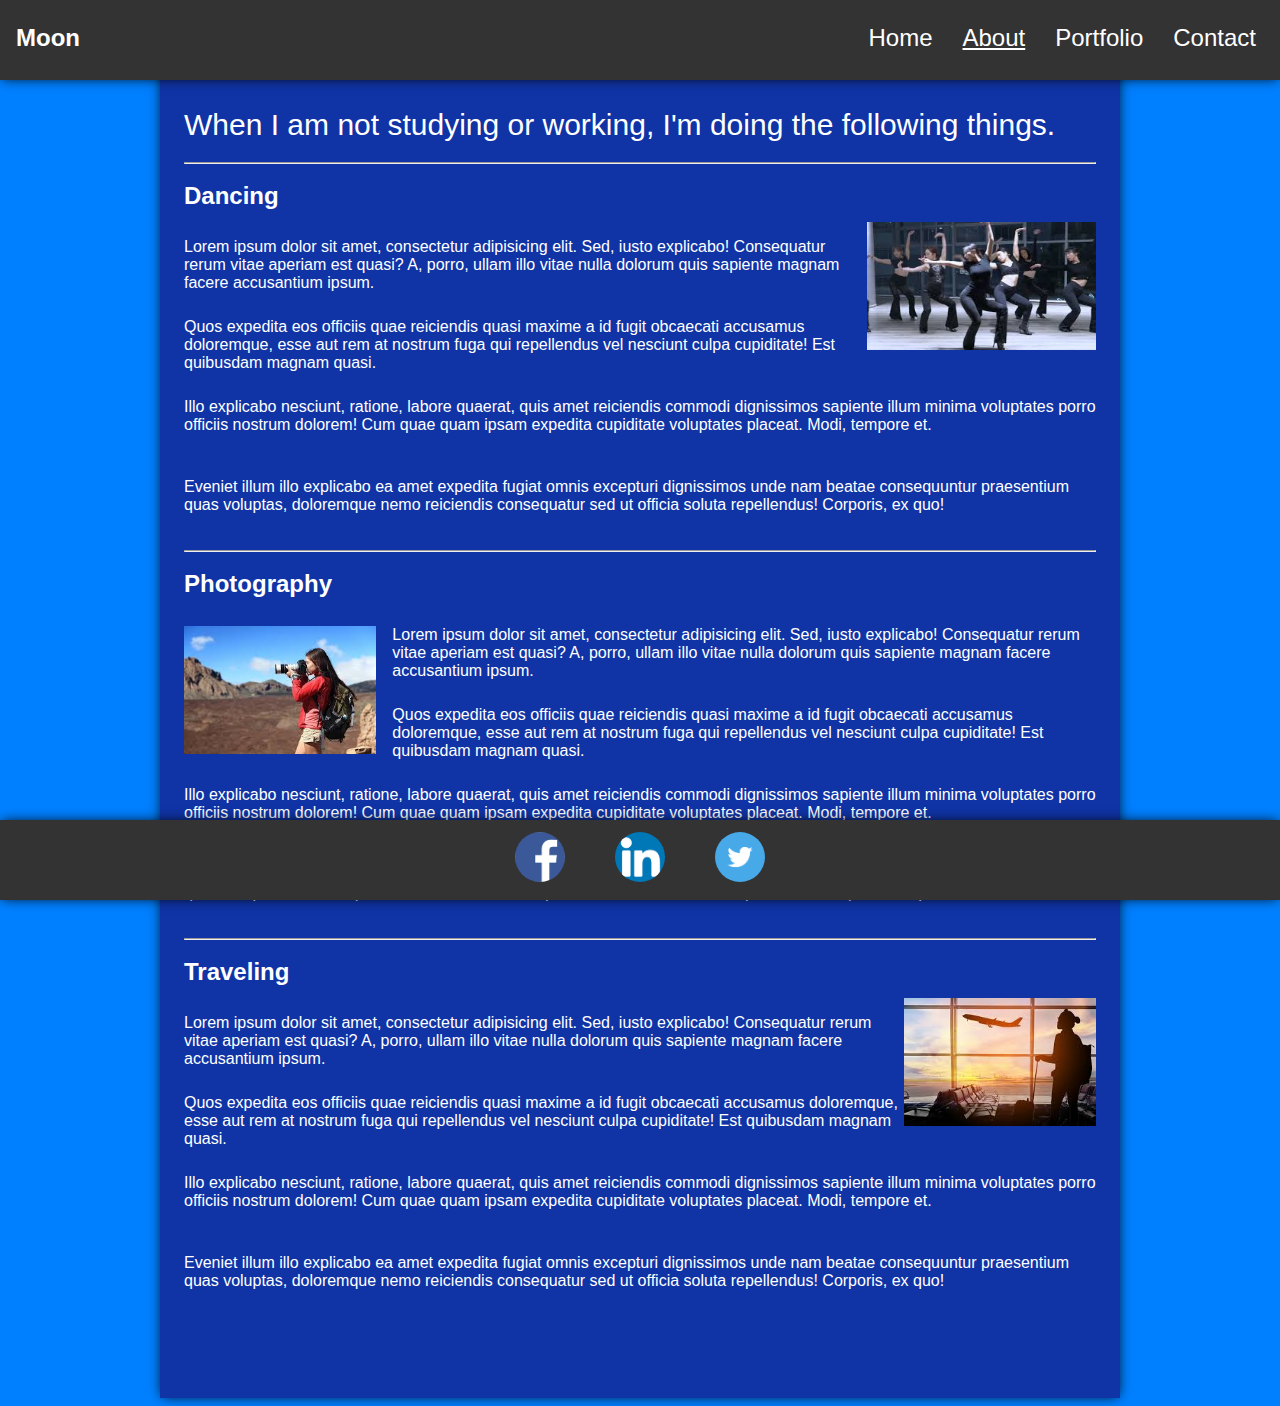
<file: about.html>
<!DOCTYPE html>
<html lang="en">
<head>
    <meta charset="UTF-8">
    <meta name="viewport" content="width=device-width, initial-scale=1.0">
    <title>Personal_Site_About</title>
    <link rel="stylesheet" href="CSS/style.css">
    <link rel="stylesheet" href="CSS/about.css">
    <script src="javascript.js"></script>
</head>
<body>
    <nav>
        <ul type="none">
            <li id="staffName">Moon</li>
            <div class="link">
                <li>
                    <a href="index.html">Home</a>
                </li>
                <li>
                    <a class="current" href="about.html">About</a>
                </li>
                <li>
                    <a href="portfolio.html">Portfolio</a>
                </li>
                <li>
                    <a href="contact.html">Contact</a>
                </li>
            </div>
        </ul>
    </nav>
    <main>
        <h1>
            When I am not studying or working, I'm doing the following things.
        </h1>
        <hr>
        <div class="box">
            <h2 class="boxitem1">Dancing</h2>
            <p class="boxitem2">
                Lorem ipsum dolor sit amet, consectetur adipisicing elit. Sed, iusto explicabo! Consequatur rerum vitae aperiam est quasi? A, porro, ullam illo vitae nulla dolorum quis sapiente magnam facere accusantium ipsum.
            </p>
            <p class="boxitem3">
                Quos expedita eos officiis quae reiciendis quasi maxime a id fugit obcaecati accusamus doloremque, esse aut rem at nostrum fuga qui repellendus vel nesciunt culpa cupiditate! Est quibusdam magnam quasi.
            </p>
            <p class="boxitem4">
                Illo explicabo nesciunt, ratione, labore quaerat, quis amet reiciendis commodi dignissimos sapiente illum minima voluptates porro officiis nostrum dolorem! Cum quae quam ipsam expedita cupiditate voluptates placeat. Modi, tempore et.
            </p>
            <p class="boxitem5">
                Eveniet illum illo explicabo ea amet expedita fugiat omnis excepturi dignissimos unde nam beatae consequuntur praesentium quas voluptas, doloremque nemo reiciendis consequatur sed ut officia soluta repellendus! Corporis, ex quo!
            </p>
            <img class="boxitem6" src="/asset/dancing.jpeg" alt="dancing">
        </div>
        <hr>
        <div class="box1">
            <h2 class="boxitem7">Photography</h2>
            <p class="boxitem8">
                Lorem ipsum dolor sit amet, consectetur adipisicing elit. Sed, iusto explicabo! Consequatur rerum vitae aperiam est quasi? A, porro, ullam illo vitae nulla dolorum quis sapiente magnam facere accusantium ipsum.
            </p>
            <p class="boxitem9">
                Quos expedita eos officiis quae reiciendis quasi maxime a id fugit obcaecati accusamus doloremque, esse aut rem at nostrum fuga qui repellendus vel nesciunt culpa cupiditate! Est quibusdam magnam quasi.
            </p>
            <p class="boxitem10">
                Illo explicabo nesciunt, ratione, labore quaerat, quis amet reiciendis commodi dignissimos sapiente illum minima voluptates porro officiis nostrum dolorem! Cum quae quam ipsam expedita cupiditate voluptates placeat. Modi, tempore et.
            </p>
            <p class="boxitem11">
                Eveniet illum illo explicabo ea amet expedita fugiat omnis excepturi dignissimos unde nam beatae consequuntur praesentium quas voluptas, doloremque nemo reiciendis consequatur sed ut officia soluta repellendus! Corporis, ex quo!
            </p>
            <img class="boxitem12" src="asset/photography.jpeg" alt="photography">
        </div>
        <hr>
        <div class="box">
            <h2 class="boxitem1">Traveling</h2>
            <p class="boxitem2">
                Lorem ipsum dolor sit amet, consectetur adipisicing elit. Sed, iusto explicabo! Consequatur rerum vitae aperiam est quasi? A, porro, ullam illo vitae nulla dolorum quis sapiente magnam facere accusantium ipsum.
            </p>
            <p class="boxitem3">
                Quos expedita eos officiis quae reiciendis quasi maxime a id fugit obcaecati accusamus doloremque, esse aut rem at nostrum fuga qui repellendus vel nesciunt culpa cupiditate! Est quibusdam magnam quasi.
            </p>
            <p class="boxitem4">
                Illo explicabo nesciunt, ratione, labore quaerat, quis amet reiciendis commodi dignissimos sapiente illum minima voluptates porro officiis nostrum dolorem! Cum quae quam ipsam expedita cupiditate voluptates placeat. Modi, tempore et.
            </p>
            <p class="boxitem5">
                Eveniet illum illo explicabo ea amet expedita fugiat omnis excepturi dignissimos unde nam beatae consequuntur praesentium quas voluptas, doloremque nemo reiciendis consequatur sed ut officia soluta repellendus! Corporis, ex quo!
            </p>
            <img class="boxitem6" src="asset/travel.jpeg" alt="traveling">
        </div>
    </main>
    <footer>
        <a class="fitem1" href="https://www.facebook.com/">
            <img src="asset/facebook.png" alt="Facebook" height="50px">
        </a>
        <a class="fitem2" href="https://www.facebook.com/">
            <img src="asset/ins.png" alt="Ins" height="50px">
        </a>
        <a class="fitem3" href="https://www.facebook.com/">
            <img src="asset/twitter.png" alt="Twitter" height="50px">
        </a>
    </footer>
</body>
</html>
</file>
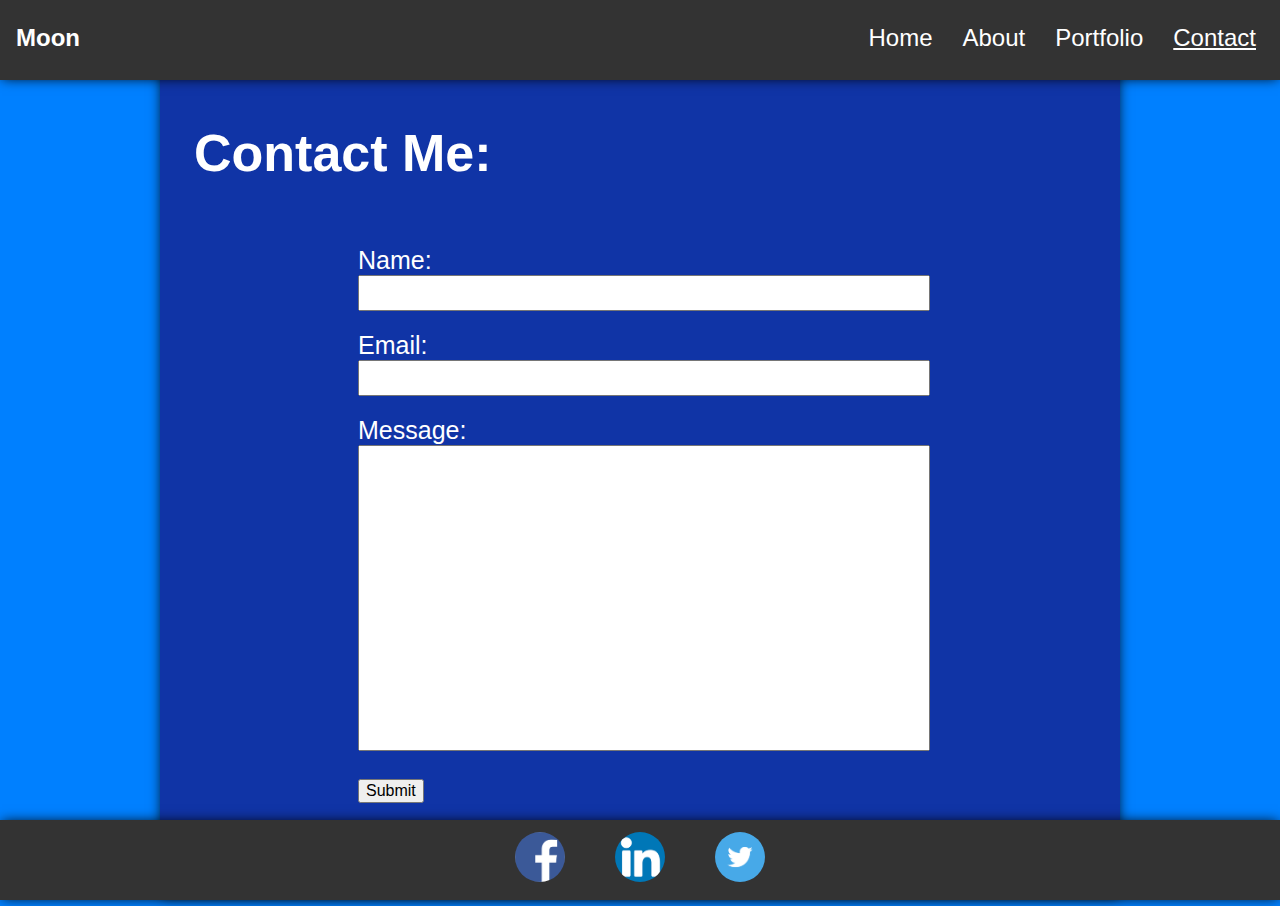
<file: contact.html>
<!DOCTYPE html>
<html lang="en">
<head>
    <meta charset="UTF-8">
    <meta name="viewport" content="width=device-width, initial-scale=1.0">
    <link rel="stylesheet" href="CSS/style.css">
    <link rel="stylesheet" href="CSS/contact.css">
    <title>contact</title>
</head>
<body>
    <nav>
        <ul type="none">
            <li id="staffName">Moon</li>
            <div class="link">
                <li>
                    <a href="index.html">Home</a>
                </li>
                <li>
                    <a href="about.html">About</a>
                </li>
                <li>
                    <a href="portfolio.html">Portfolio</a>
                </li>
                <li>
                    <a class="current" href="contact.html">Contact</a>
                </li>
            </div>
        </ul>
    </nav>
    <main >
        <h1>Contact Me:</h1>
        <br>
        <div class="main-content">
            <form class="form-content" id="form">
                <div class="text-input">
                    <label for="name">Name:</label>
                    <br>
                    <input class="input-box" type="text" name="name" id="name">
                </div>
                <div  class="text-input">
                    <label for="email">Email:</label>
                    <br>
                    <input class="input-box" type="text" name="email" id="email">
                </div>
                <div  class="text-input">
                    <label for="message">Message:</label>
                    <br>
                    <input class="input-box" type="text" name="message" id="message">
                </div>
                <br>
                <div>
                    <input class="submit-box" type="submit" value="Submit" id="submit">
                    <script src="javascript.js"></script>
                </div>
            </form>
        </div>
    </main>
    <footer>
        <a class="fitem1" href="https://www.facebook.com/">
            <img src="asset/facebook.png" alt="Facebook" height="50px">
        </a>
        <a class="fitem2" href="https://www.facebook.com/">
            <img src="asset/ins.png" alt="Ins" height="50px">
        </a>
        <a class="fitem3" href="https://www.facebook.com/">
            <img src="asset/twitter.png" alt="Twitter" height="50px">
        </a>
    </footer>
</body>
</html>
</file>
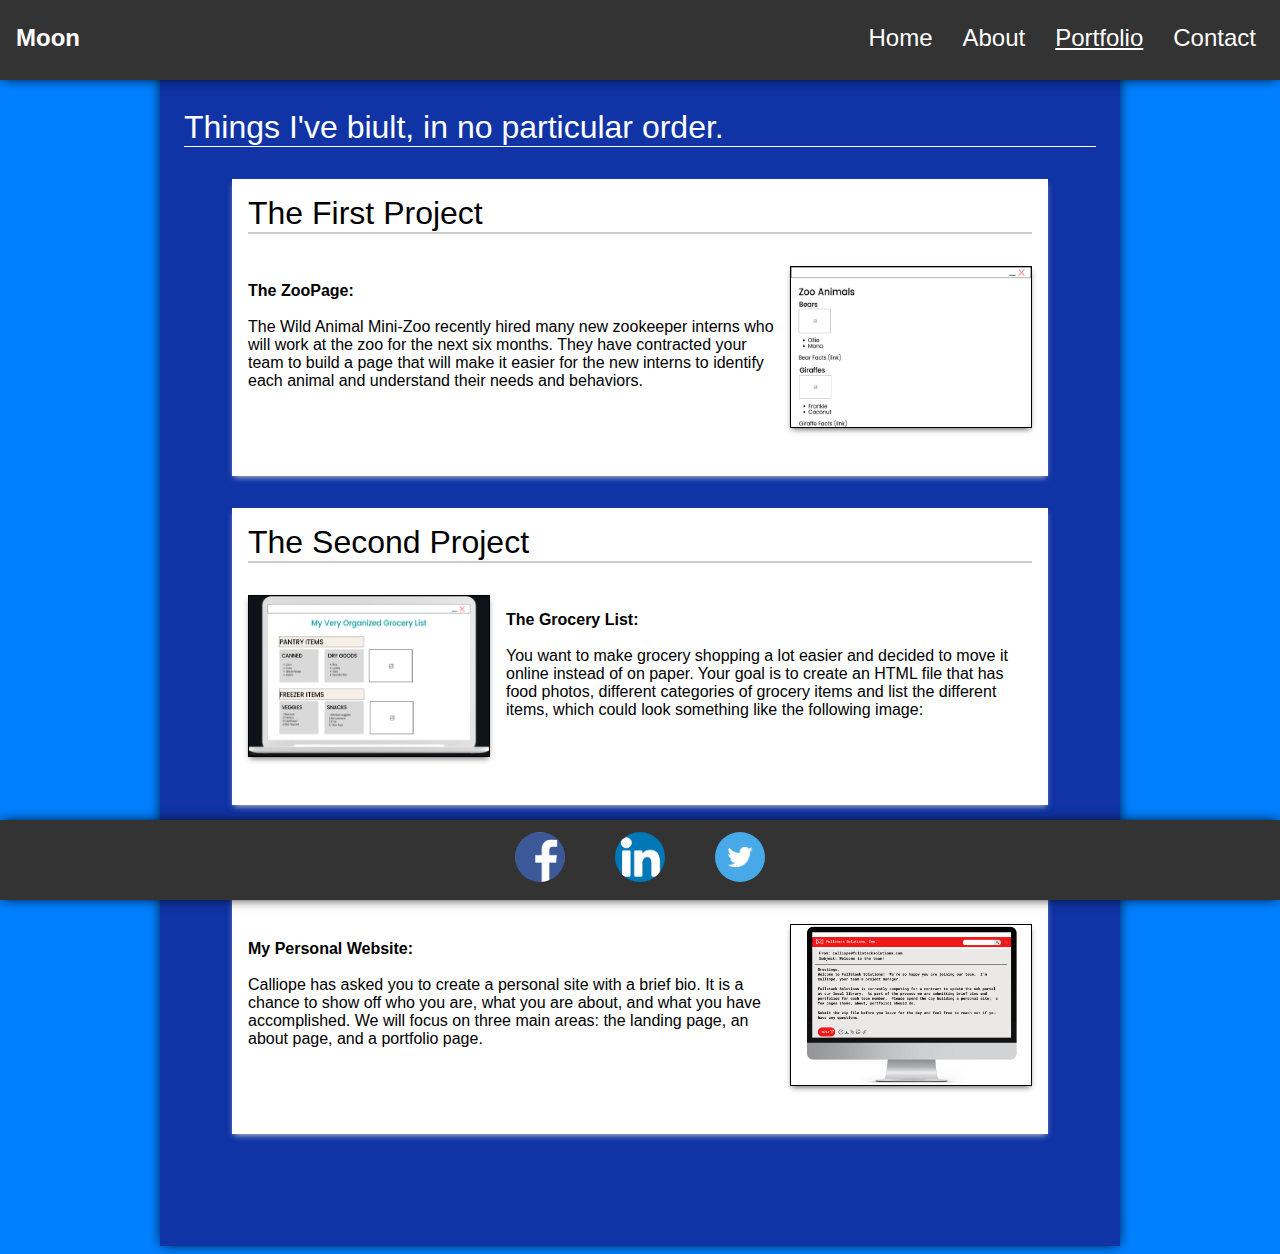
<file: portfolio.html>
<!DOCTYPE html>
<html lang="en">
<head>
    <meta charset="UTF-8">
    <meta name="viewport" content="width=device-width, initial-scale=1.0">
    <title>Personal_Site_Portfolio</title>
    <link rel="stylesheet" href="CSS/style.css">
    <link rel="stylesheet" href="CSS/portfolio.css">
    <script src="javascript.js"></script>
</head>
<body>
    <nav>
        <ul type="none">
            <li id="staffName">Moon</li>
            <div class="link">
                <li>
                    <a href="index.html">Home</a>
                </li>
                <li>
                    <a href="about.html">About</a>
                </li>
                <li>
                    <a class="current" href="portfolio.html">Portfolio</a>
                </li>
                <li>
                    <a href="contact.html">Contact</a>
                </li>
            </div>
        </ul>
    </nav>
    <main>
        <h1>
            Things I've biult, in no particular order.
        </h1>
        <section class="project">
            <h2>The First Project</h2>
            <div class="project-content">
                <p style="margin-right: 16px;">
                    <b style="color: black;">The ZooPage:<br></b>
                    <br>
                    The Wild Animal Mini-Zoo recently hired many new zookeeper 
                    interns who will work at the zoo for the next six months. 
                    They have contracted your team to build a page that will make it easier 
                    for the new interns to identify each animal and understand their needs and behaviors.
                </p>
                <img src="asset/project1.jpeg" alt="1st Project">
            </div>
        </section>
        <section class="project">
            <h2>The Second Project</h2>
            <div class="project-content" style="display: flex; flex-direction: row-reverse;">
                <p style="margin-left: 16px;">
                    <b style="color: black;">The Grocery List:<br></b>
                    <br>
                    You want to make grocery shopping a lot easier and decided 
                    to move it online instead of on paper. Your goal is to 
                    create an HTML file that has food photos, different 
                    categories of grocery items and list the different items, 
                    which could look something like the following image:
                </p>
                <img src="asset/project2.png" alt="2nd Project">
            </div>
        </section>
        <section class="project">
            <h2>The Third Project</h2>
            <div class="project-content">
                <p style="margin-right: 16px;">
                    <b style="color: black;">My Personal Website:<br></b>
                    <br>
                    Calliope has asked you to create a personal site with a brief 
                    bio. It is a chance to show off who you are, what you are 
                    about, and what you have accomplished. We will focus on 
                    three main areas: the landing page, an about page, and a 
                    portfolio page.
                </p>
                <img src="asset/project3.png" alt="3rd Project">
            </div>
        </section>
    </main>
    <footer>
        <a class="fitem1" href="https://www.facebook.com/">
            <img src="asset/facebook.png" alt="Facebook" height="50px">
        </a>
        <a class="fitem2" href="https://www.facebook.com/">
            <img src="asset/ins.png" alt="Ins" height="50px">
        </a>
        <a class="fitem3" href="https://www.facebook.com/">
            <img src="asset/twitter.png" alt="Twitter" height="50px">
        </a>
    </footer>
</body>
</html>
</file>
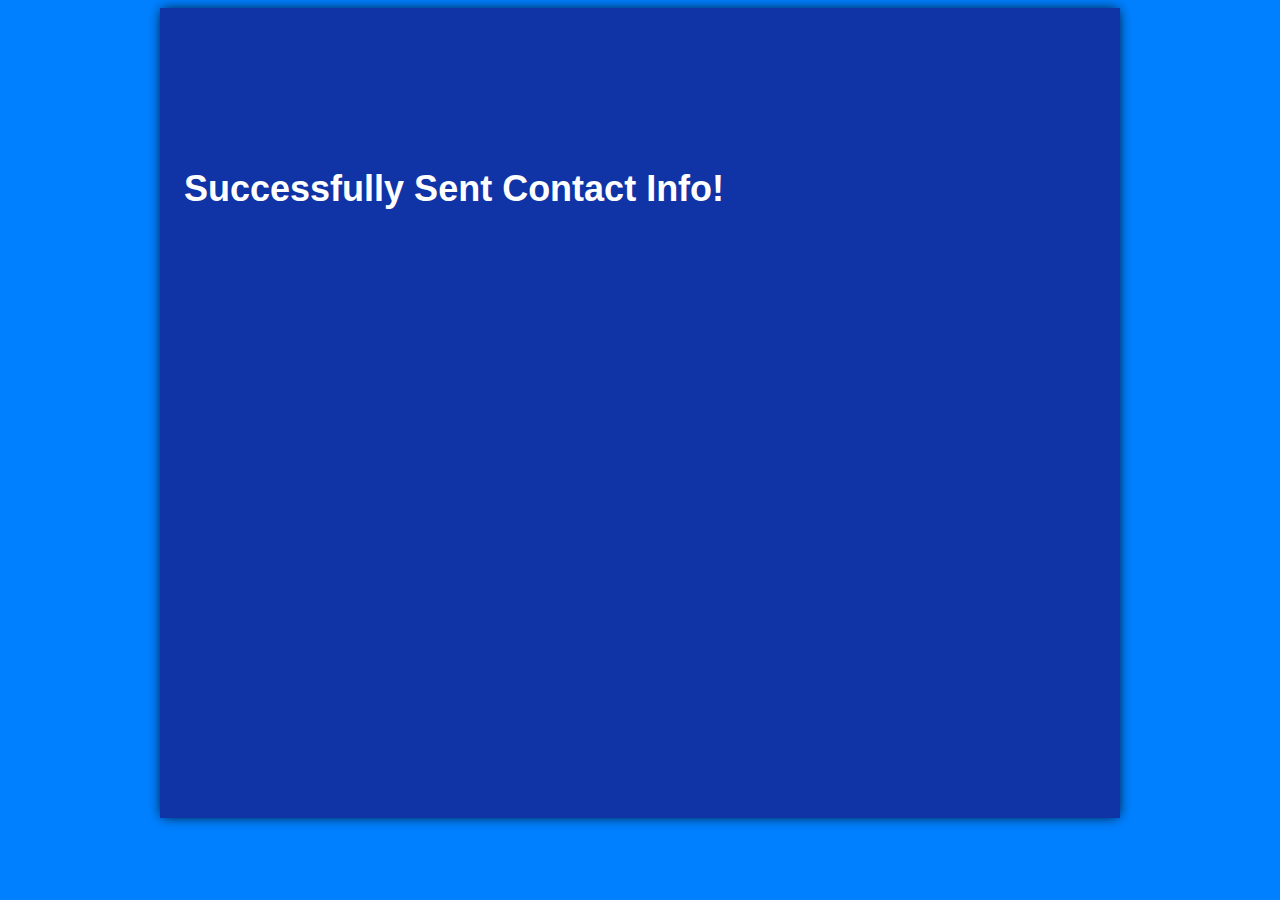
<file: success.html>
<!DOCTYPE html>
<html lang="en">
<head>
    <meta charset="UTF-8">
    <meta name="viewport" content="width=device-width, initial-scale=1.0">
    <link rel="stylesheet" href="CSS/style.css">
    <script src="success.js"></script>
    <title>Success</title>
    <style>
        main {
            height: 800px;
            margin: 0px 10px 10px 0px;
        }
        p {
            margin: 160px 0px 0px 24px;
            font-size: 36px;
            font-weight: 600;
        }
    </style>
</head>
<body>
  <main>
    <p>Successfully Sent Contact Info!</p>
  </main> 
</body>
</html>
</file>
<file: CSS/style.css>
html {
    background-color: #0080ff;
    font-family: sans-serif;
    display: flex;
    justify-content: center;
}
* {
    color: white;
}

body {
    background-color: #1034a6;
    width: 960px;
    box-shadow: 0 0 12px -2px black;
    display: flex;
    flex-direction: column;
    justify-content: space-around;
}
a {
    text-decoration: none;
}
.current{
    text-decoration: underline;
}
nav{
    font-size: 24px;
    font-family: sans-serif;
    vertical-align: middle;
    height: 80px;
    width: 100%;
    position: fixed;
    z-index: 1;
    left: 0px;
    right: 0px;
    top: 0px;
    box-shadow: 0 0 12px -2px black;
}
nav, nav * {
    background-color:rgb(51, 51, 51);
}
nav ul{
    display: flex;
    flex-direction: row;
    justify-content: space-between;
}
.link{
    margin-right: 24px;
    display: flex;
    flex-direction: row;
    justify-content: space-between;
}
nav li {
    margin-left: 30px;
}

#staffName{
    margin-left: -24px;
    font-weight: bold;
}
footer, footer * {
    background-color:rgb(51, 51, 51);
}
footer{
    font-size: 24px;
    vertical-align: middle;
    height: 80px;
    width: 100%;
    box-shadow: 0 0 12px -2px black;
    position: fixed;
    z-index: 1;
    left: 0px;
    right: 0px;
    bottom: 0px;
    display: flex;
    align-items: center;
    justify-content: center;
}
footer a {
    margin-right: 25px;
    margin-left: 25px;
    border: black;
}
a img{
    border-radius: 50%;
    object-fit: cover;
}
</file>
<file: CSS/about.css>
main {
    margin: 80px 24px;
}
h1 {
    font-size: 30px;
    font-weight: 100;
}
main img {
    height: 128px;
}
h2 {
    margin: 10px 0px 10px 0px;
}
.box {
    display: grid;
    grid-template-rows: 50px 80px 80px 80px 80px ;
    grid-template-columns: 3fr 1fr 1fr;
}
.boxitem1 {
    grid-column: 1/5;
    grid-row: 1/2;
}
.boxitem2 {
    grid-column: 1/4;
    grid-row: 2/3;
}
.boxitem3 {
    grid-column: 1/4;
    grid-row: 3/4;
}
.boxitem4 {
    grid-column: 1/5;
    grid-row: 4/5;
}
.boxitem5 {
    grid-column: 1/5;
    grid-row: 5/6;
}
.boxitem6 {
    grid-column-end: 5;
    grid-row:2/4 ;
}
.box1 {
    display: grid;
    grid-template-rows: 50px 80px 80px 80px 80px ;
    grid-template-columns: 1fr 1fr 3fr;
}
.boxitem7 {
    grid-column: 1/4;
    grid-row: 1/2 ;
}
.boxitem8 {
    grid-column: 2/4;
    grid-row: 2/3 ;
    margin-left: 16px;
}
.boxitem9 {
    grid-column: 2/4;
    grid-row: 3/4 ;
    margin-left: 16px;
}
.boxitem10 {
    grid-column: 1/4;
    grid-row: 4/5 ;
}
.boxitem11 {
    grid-column: 1/4;
    grid-row: 5/6 ;
}
.boxitem12 {
    grid-column: 1/2;
    grid-row: 2/4 ;
    margin:16px 0px 16px 0px ;
}
</file>
<file: CSS/contact.css>
main {
    height: 800px;
    margin-top: 80px;
    position: relative;
    display: flex;
    flex-direction: column;
    margin: 80px 10px 10px 10px;
}
h1 {
    font-size: 52px;
    margin-left: 24px;
}
.main-content {
    display: grid;
    grid-template-columns: 20% 60% 20%;
}
.form-content {
    grid-column: 2/3;
    display: flex;
    flex-direction: column;
}
.text-input {
    margin:10px 0px;
    align-items: center;
}
.input-box {
    width: 100%;
    height: 30px;
    color: black;
    font-size: 20px;
}
label {
    font-size: 25px;
}
.submit-box {
    color: black;
    font-size: 16px;
}
#message {
    height: 300px;
}
</file>
<file: CSS/portfolio.css>
main {
    margin: 80px 24px;
}

h1 {
    font-size: 32px;
    font-weight: 100;
    margin-bottom: 0px;
    border-bottom: 1px solid white;
}
main img {
    height: 160px;
    width: 240px;
    border: 1px solid black;
    box-shadow: 0 3px 6px -2px #5a5a5a;
}
.project {
    background-color: white;
    margin: 32px 48px;
    padding: 16px 16px;
    box-shadow: 0 3px 6px -2px #ccc;
}
.project h2, p {
    color: black !important;
}
h2 {
    font-size: 32px;
    font-weight: 500;
    color: black;
    margin: 0px 0px;
    border-bottom: 2px solid rgb(204, 204, 204);
    align-self: center;
}
.project-content {
    margin: 32px 0px;
    display: flex;
    flex-direction: row;
    justify-content: space-between;
}
</file>
